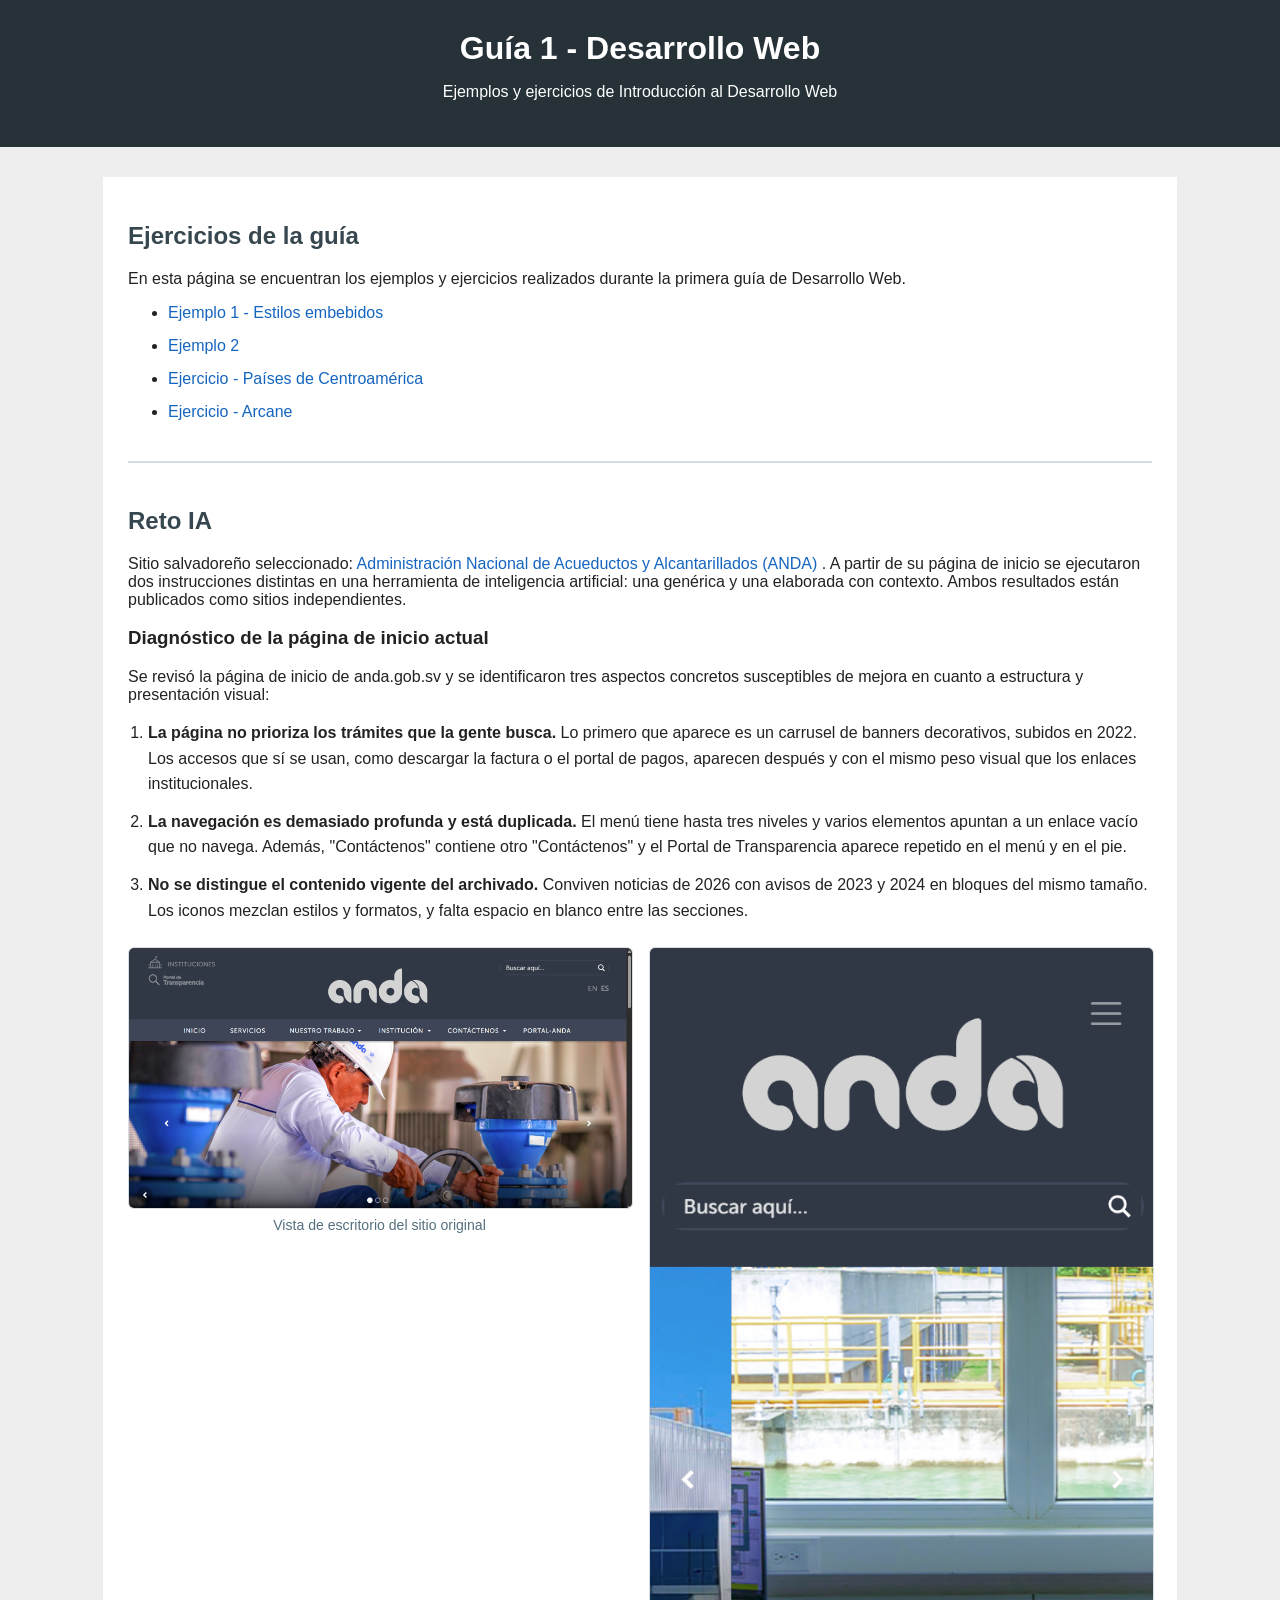
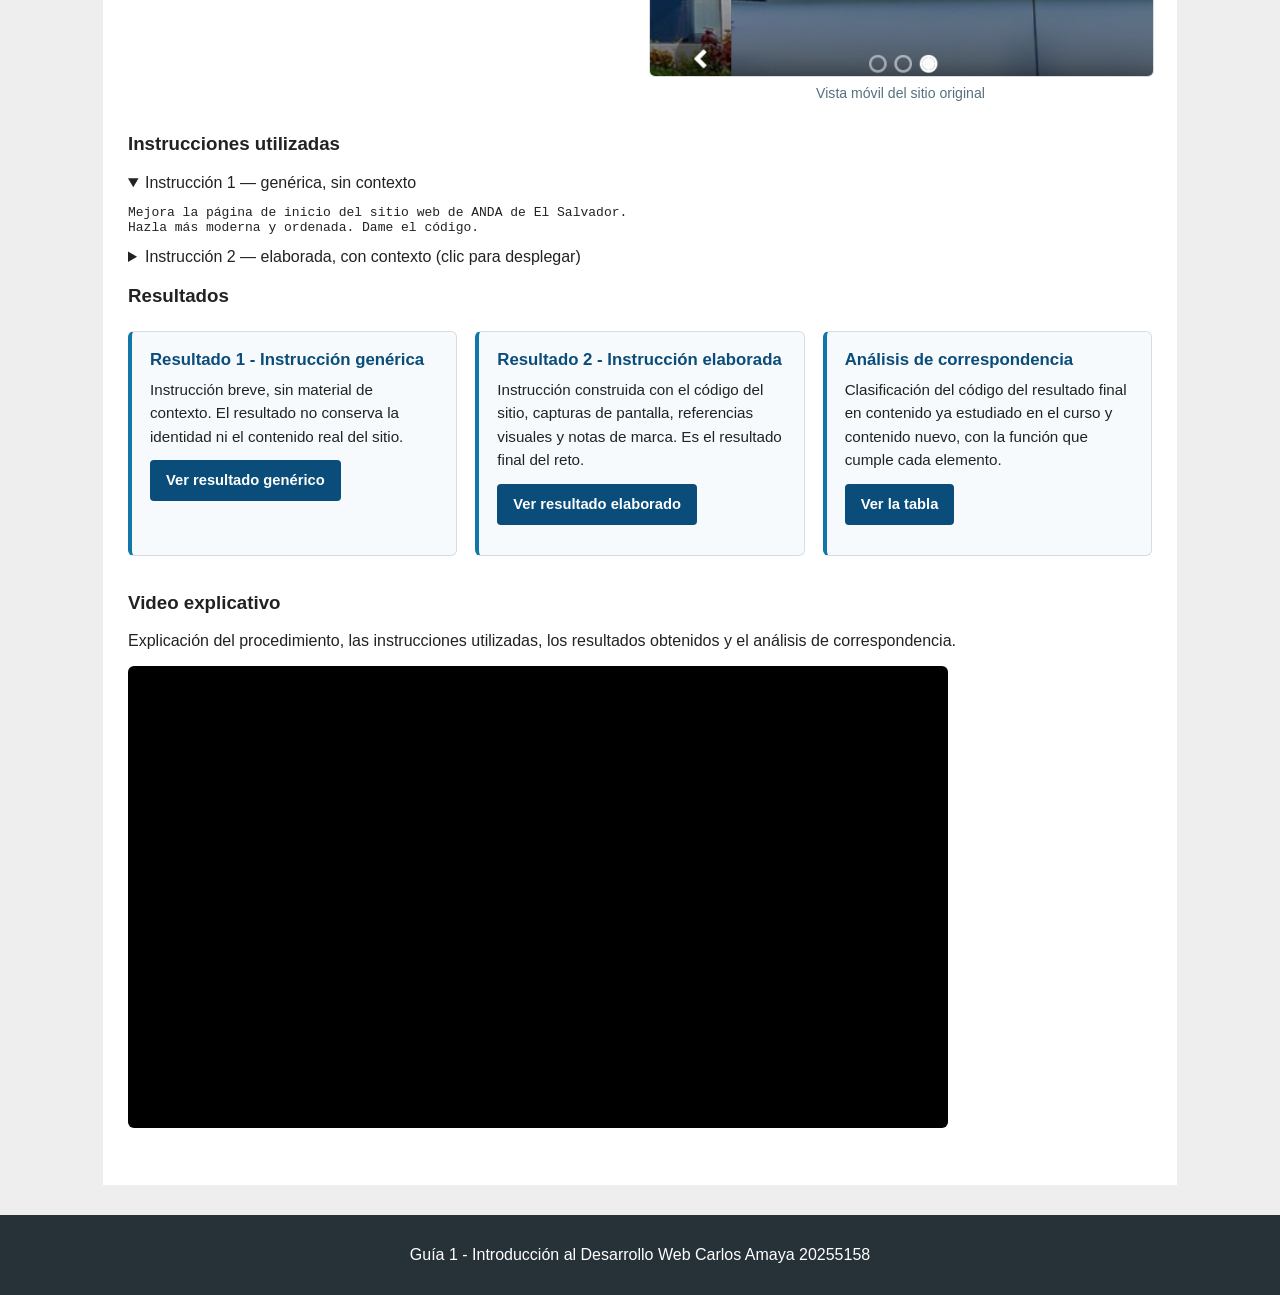
<file: index.html>
<!DOCTYPE html>

<html lang="es">

<head>
    <meta charset="UTF-8">
    <meta name="viewport" content="width=device-width, initial-scale=1.0">
    <title>Guía 1 - Desarrollo Web</title>
    <link rel="stylesheet" href="css/estilosIndex.css">
    <link rel="stylesheet" href="css/estilosReto.css">
</head>

<body>

    <header id="encabezado">
        <h1>Guía 1 - Desarrollo Web</h1>
        <p>Ejemplos y ejercicios de Introducción al Desarrollo Web</p>
    </header>

    <main>
        <h2>Ejercicios de la guía</h2>

        <p>
            En esta página se encuentran los ejemplos y ejercicios realizados
            durante la primera guía de Desarrollo Web.
        </p>

        <ul>
            <li>
                <a href="estilos_embebidos.html">Ejemplo 1 - Estilos embebidos</a>
            </li>

            <li>
                <a href="ejemplo2.html">Ejemplo 2</a>
            </li>

            <li>
                <a href="paises.html">Ejercicio - Países de Centroamérica</a>
            </li>

            <li>
                <a href="arcane.html">Ejercicio - Arcane</a>
            </li>
        </ul>

        <!-- ================= RETO IA ================= -->
        <section id="reto-ia">

            <h2>Reto IA</h2>

            <p>
                Sitio salvadoreño seleccionado:
                <a href="https://www.anda.gob.sv/" target="_blank" rel="noopener">
                    Administración Nacional de Acueductos y Alcantarillados (ANDA)
                </a>.
                A partir de su página de inicio se ejecutaron dos instrucciones
                distintas en una herramienta de inteligencia artificial: una
                genérica y una elaborada con contexto. Ambos resultados están
                publicados como sitios independientes.
            </p>

            <h3>Diagnóstico de la página de inicio actual</h3>

            <p>
                Se revisó la página de inicio de anda.gob.sv y se identificaron
                tres aspectos concretos susceptibles de mejora en cuanto a
                estructura y presentación visual:
            </p>

            <ol class="diagnostico">
                <li>
                    <strong>La página no prioriza los trámites que la gente
                    busca.</strong> Lo primero que aparece es un carrusel de
                    banners decorativos, subidos en 2022. Los accesos que sí se
                    usan, como descargar la factura o el portal de pagos,
                    aparecen después y con el mismo peso visual que los enlaces
                    institucionales.
                </li>
                <li>
                    <strong>La navegación es demasiado profunda y está
                    duplicada.</strong> El menú tiene hasta tres niveles y varios
                    elementos apuntan a un enlace vacío que no navega. Además,
                    "Contáctenos" contiene otro "Contáctenos" y el Portal de
                    Transparencia aparece repetido en el menú y en el pie.
                </li>
                <li>
                    <strong>No se distingue el contenido vigente del
                    archivado.</strong> Conviven noticias de 2026 con avisos de
                    2023 y 2024 en bloques del mismo tamaño. Los iconos mezclan
                    estilos y formatos, y falta espacio en blanco entre las
                    secciones.
                </li>
            </ol>

            <div class="capturas">
                <figure>
                    <img src="vista-escritorio.png"
                         alt="Captura de la página de inicio de ANDA en pantalla de escritorio">
                    <figcaption>Vista de escritorio del sitio original</figcaption>
                </figure>

                <figure>
                    <img src="vista-movil.png"
                         alt="Captura de la página de inicio de ANDA en pantalla de teléfono">
                    <figcaption>Vista móvil del sitio original</figcaption>
                </figure>
            </div>

            <h3>Instrucciones utilizadas</h3>

            <details class="prompt" open>
                <summary>Instrucción 1 &mdash; genérica, sin contexto</summary>
<pre class="prompt__texto">Mejora la página de inicio del sitio web de ANDA de El Salvador.
Hazla más moderna y ordenada. Dame el código.</pre>
            </details>

            <details class="prompt">
                <summary>Instrucción 2 &mdash; elaborada, con contexto (clic para desplegar)</summary>
<pre class="prompt__texto">Actúa como diseñador y desarrollador web front-end. Vas a rediseñar la página
de inicio de un sitio salvadoreño real, y voy a darte todo el contexto antes de
pedirte el código.

SITIO
Administración Nacional de Acueductos y Alcantarillados (ANDA), El Salvador.
URL: https://www.anda.gob.sv/
Es la institución pública que provee agua potable y alcantarillado en el país.

CONTEXTO 1 — Estructura actual del sitio (tomada del código fuente)
- Barra institucional superior con enlaces a "Instituciones" y "Portal de
  Transparencia".
- Encabezado con el logotipo y un buscador.
- Menú principal con submenús de hasta tres niveles: Inicio, Servicios, Nuestro
  Trabajo, Institución (Antisoborno, Marco Institucional, Planificación, Logros y
  Memorias, Portal de Transparencia, Estados Financieros), Contáctenos
  (Información Pública, Preguntas Frecuentes, Contáctenos, Directorio) y
  Portal-ANDA. Varios elementos del menú apuntan a "#".
- Carrusel de tres banners decorativos (archivos BANNER-TRANSITORIO-1/2/3.jpg
  subidos en 2022).
- Bloque "Servicios Frecuentes" con: Sistema de Factibilidades y Descarga tu
  Factura.
- Bloque "Noticias" con seis notas.
- Bloque "Avisos" con notas de 2023, 2024 y 2025.
- Fila de accesos: Descargas, Preguntas Frecuentes, Programas, Videos, Avisos.
- Pie con redes sociales, mapa del sitio, política web, preguntas frecuentes,
  carta de derecho, dirección, teléfono 915 y los logotipos del Gobierno.

CONTEXTO 2 — Problemas que quiero resolver (mi diagnóstico)
1. La página no prioriza los trámites que la gente busca: el carrusel decorativo
   ocupa el lugar principal y los accesos útiles compiten con enlaces
   institucionales.
2. La navegación es demasiado profunda, está duplicada y tiene enlaces que no
   navegan.
3. No se distingue el contenido vigente del archivado: hay avisos de 2023 junto a
   noticias de 2026, con el mismo peso visual. Además los iconos mezclan estilos
   y falta espacio en blanco.

CONTEXTO 3 — Contenido real que debe aparecer (no inventes datos)
- Trámites principales: descargar factura con NPE, pagar en línea en el Portal
  Ciudadano (915.gob.sv), reportar fuga o falta de agua, solicitar nuevo servicio
  (factibilidad).
- Línea de atención: 915.
- Dirección: Colonia Libertad, Avenida Don Bosco, Edificio Administrativo ANDA,
  San Salvador Centro, El Salvador.
- Noticias reales del sitio:
  * 26/08/2026 — Modernización de la planta de bombeo Palmeras de París, que
    beneficia a más de 7,500 habitantes del distrito de Armenia, Sonsonate Este.
  * 19/08/2026 — Trabajos preventivos en la infraestructura eléctrica del Sistema
    Zona Norte.
  * 29/07/2026 — Laboratorio de micro y macromedición del agua potable.
- Enlaces institucionales obligatorios: Instituciones (instituciones.gob.sv) y
  Portal de Transparencia.
- Si un texto no está en esta lista, escribe contenido de ejemplo y márcalo como
  tal en un comentario. No inventes cifras, correos ni teléfonos.

CONTEXTO 4 — Identidad de marca
- Azul institucional profundo como color base, con un celeste de acento; el tema
  es el agua, así que la paleta debe leerse fría y limpia.
- Tono formal pero cercano, propio de una institución pública que atiende a todo
  el país.
- Nada de morados ni degradados de moda: el sitio debe verse institucional, no de
  startup.

CONTEXTO 5 — Referencias visuales
Sitios de servicio público donde el trámite está al frente: GOV.UK y los portales
de compañías de agua y electricidad donde lo primero que se ve es "pagar factura"
y "reportar una falla". Quiero esa lógica: contenido antes que decoración.

RESTRICCIONES TÉCNICAS (obligatorias, es una tarea de universidad)
- Solo HTML5 y CSS3. Sin frameworks (nada de Bootstrap ni Tailwind) y sin
  JavaScript.
- Las reglas de estilo deben ir en una hoja externa vinculada con
  &lt;link rel="stylesheet"&gt;. No uses estilos embebidos ni atributos style.
- Usa clases e id de forma clara y consistente.
- Diseño responsivo: debe funcionar bien en teléfono, tableta y escritorio.
- Accesible: contraste suficiente, textos alternativos, foco visible con teclado.
- Sin imágenes externas: usa degradados CSS e iconos SVG en línea, salvo un
  archivo SVG para el logotipo.
- Comenta el CSS en español explicando cada bloque, porque tengo que explicar el
  código en un video.

QUÉ QUIERO QUE ENTREGUES
1. index.html completo.
2. css/estilos.css completo.
3. El archivo SVG del logotipo.
4. Al final, una lista de las técnicas de CSS y HTML que usaste que van más allá
   de lo básico (etiquetas semánticas, flexbox, grid, variables, media queries,
   etc.), con una frase que explique qué función cumple cada una.

ESTRUCTURA QUE ESPERO EN LA PÁGINA
Barra institucional, encabezado fijo con logotipo y menú de un solo nivel,
portada con un mensaje claro y dos acciones, bloque de trámites principales
destacado sobre la portada, aviso de servicio vigente y fechado, noticias con
fecha visible, canales de atención, preguntas frecuentes desplegables y pie con
la información institucional.</pre>
            </details>

            <h3>Resultados</h3>

            <div class="reto-tarjetas">

                <article class="reto-tarjeta">
                    <h3>Resultado 1 - Instrucción genérica</h3>
                    <p>
                        Instrucción breve, sin material de contexto. El resultado no
                        conserva la identidad ni el contenido real del sitio.
                    </p>
                    <p>
                        <a class="reto-enlace" href="https://camayarengifo5158.github.io/Reto-ia-simple/" target="_blank"
                            rel="noopener">Ver resultado genérico</a>
                    </p>
                </article>

                <article class="reto-tarjeta">
                    <h3>Resultado 2 - Instrucción elaborada</h3>
                    <p>
                        Instrucción construida con el código del sitio, capturas de
                        pantalla, referencias visuales y notas de marca. Es el
                        resultado final del reto.
                    </p>
                    <p>
                        <a class="reto-enlace" href="https://camayarengifo5158.github.io/Reto-ia-complejo/" target="_blank"
                            rel="noopener">Ver resultado elaborado</a>
                    </p>
                </article>

                <article class="reto-tarjeta">
                    <h3>Análisis de correspondencia</h3>
                    <p>
                        Clasificación del código del resultado final en contenido ya
                        estudiado en el curso y contenido nuevo, con la función que
                        cumple cada elemento.
                    </p>
                    <p>
                        <a class="reto-enlace" href="analisis.html">Ver la tabla</a>
                    </p>
                </article>

            </div>

            <h3>Video explicativo</h3>

            <p>
                Explicación del procedimiento, las instrucciones utilizadas, los
                resultados obtenidos y el análisis de correspondencia.
            </p>

            <div class="video-contenedor">
                <iframe
                    width="560"
                    height="315"
                    src="https://www.youtube.com/embed/Hvd-aTjwuDw"
                    title="Reto IA - Guía 1 de Desarrollo Web"
                    frameborder="0"
                    allow="accelerometer; autoplay; clipboard-write; encrypted-media; gyroscope; picture-in-picture; web-share"
                    allowfullscreen>
                </iframe>
            </div>

        </section>

    </main>

    <footer id="pie">
        <p>Guía 1 - Introducción al Desarrollo Web Carlos Amaya 20255158</p>
    </footer>

</body>

</html>
</file>
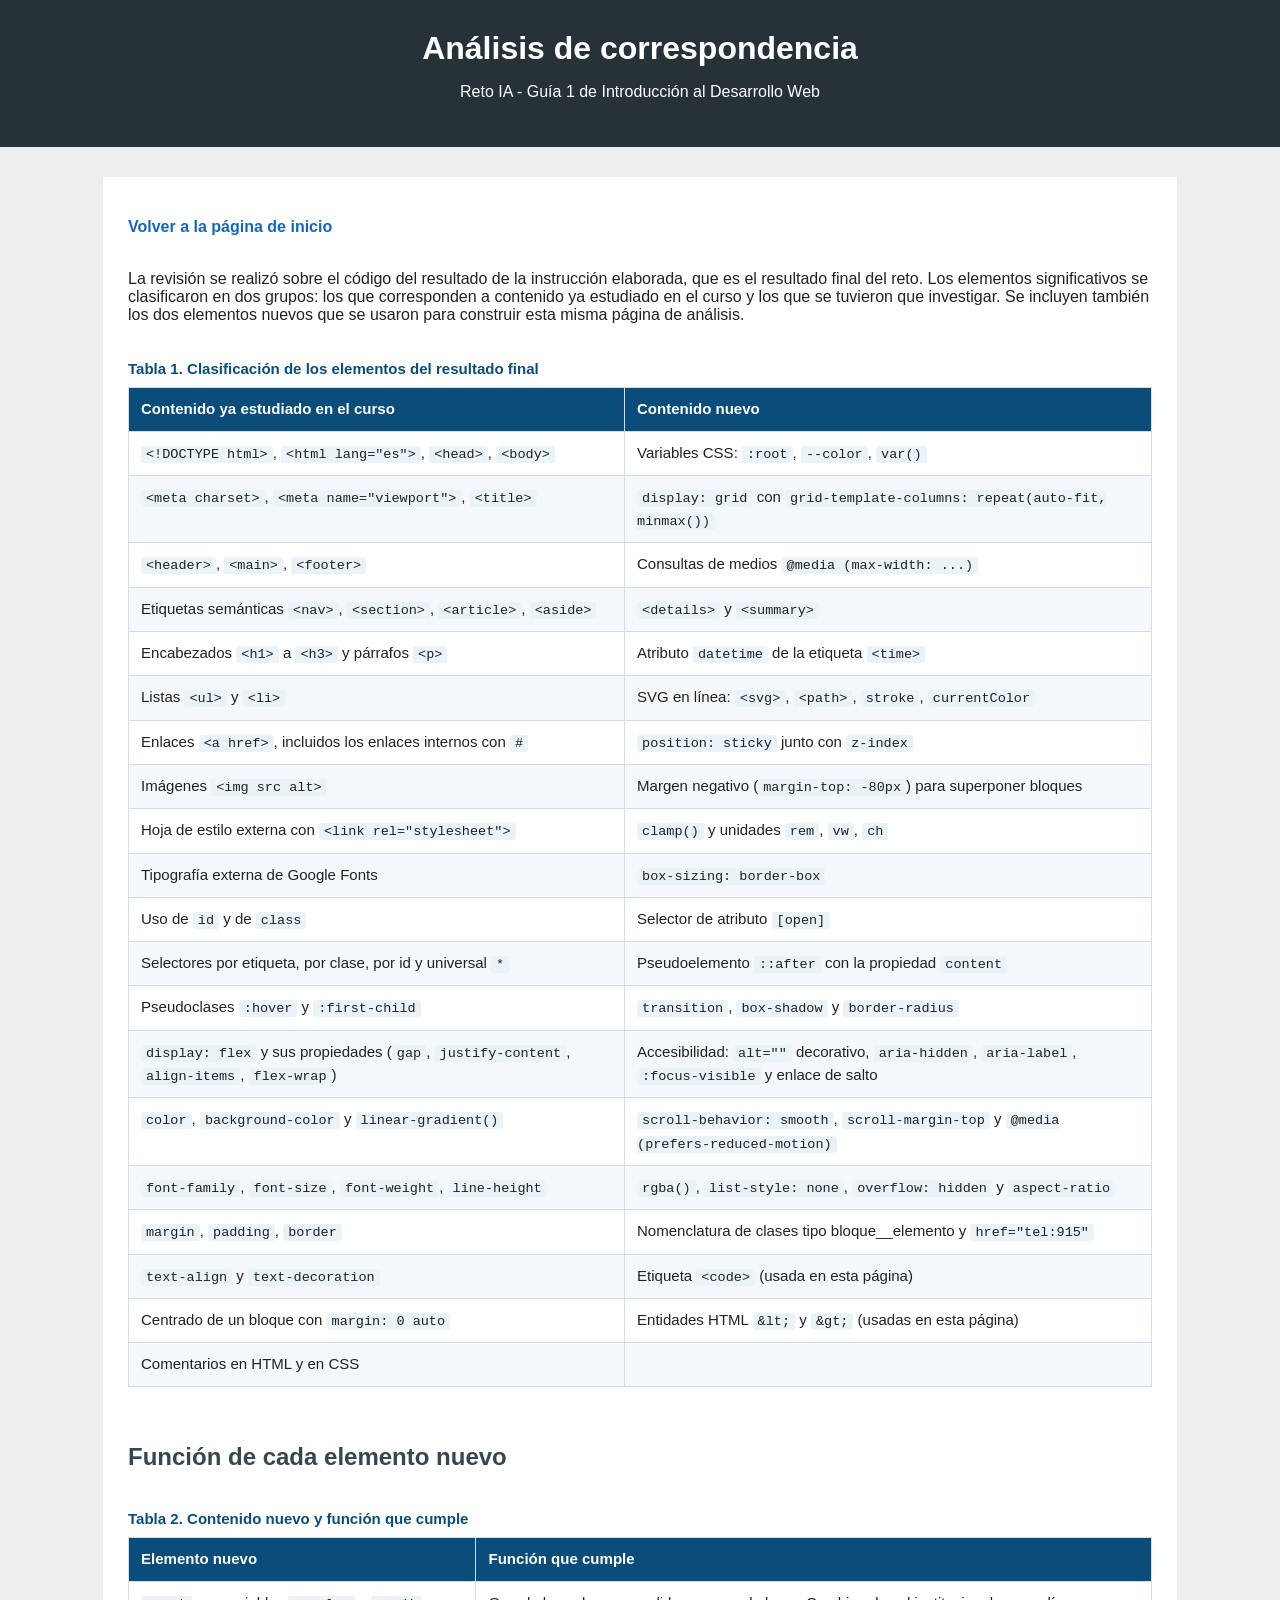
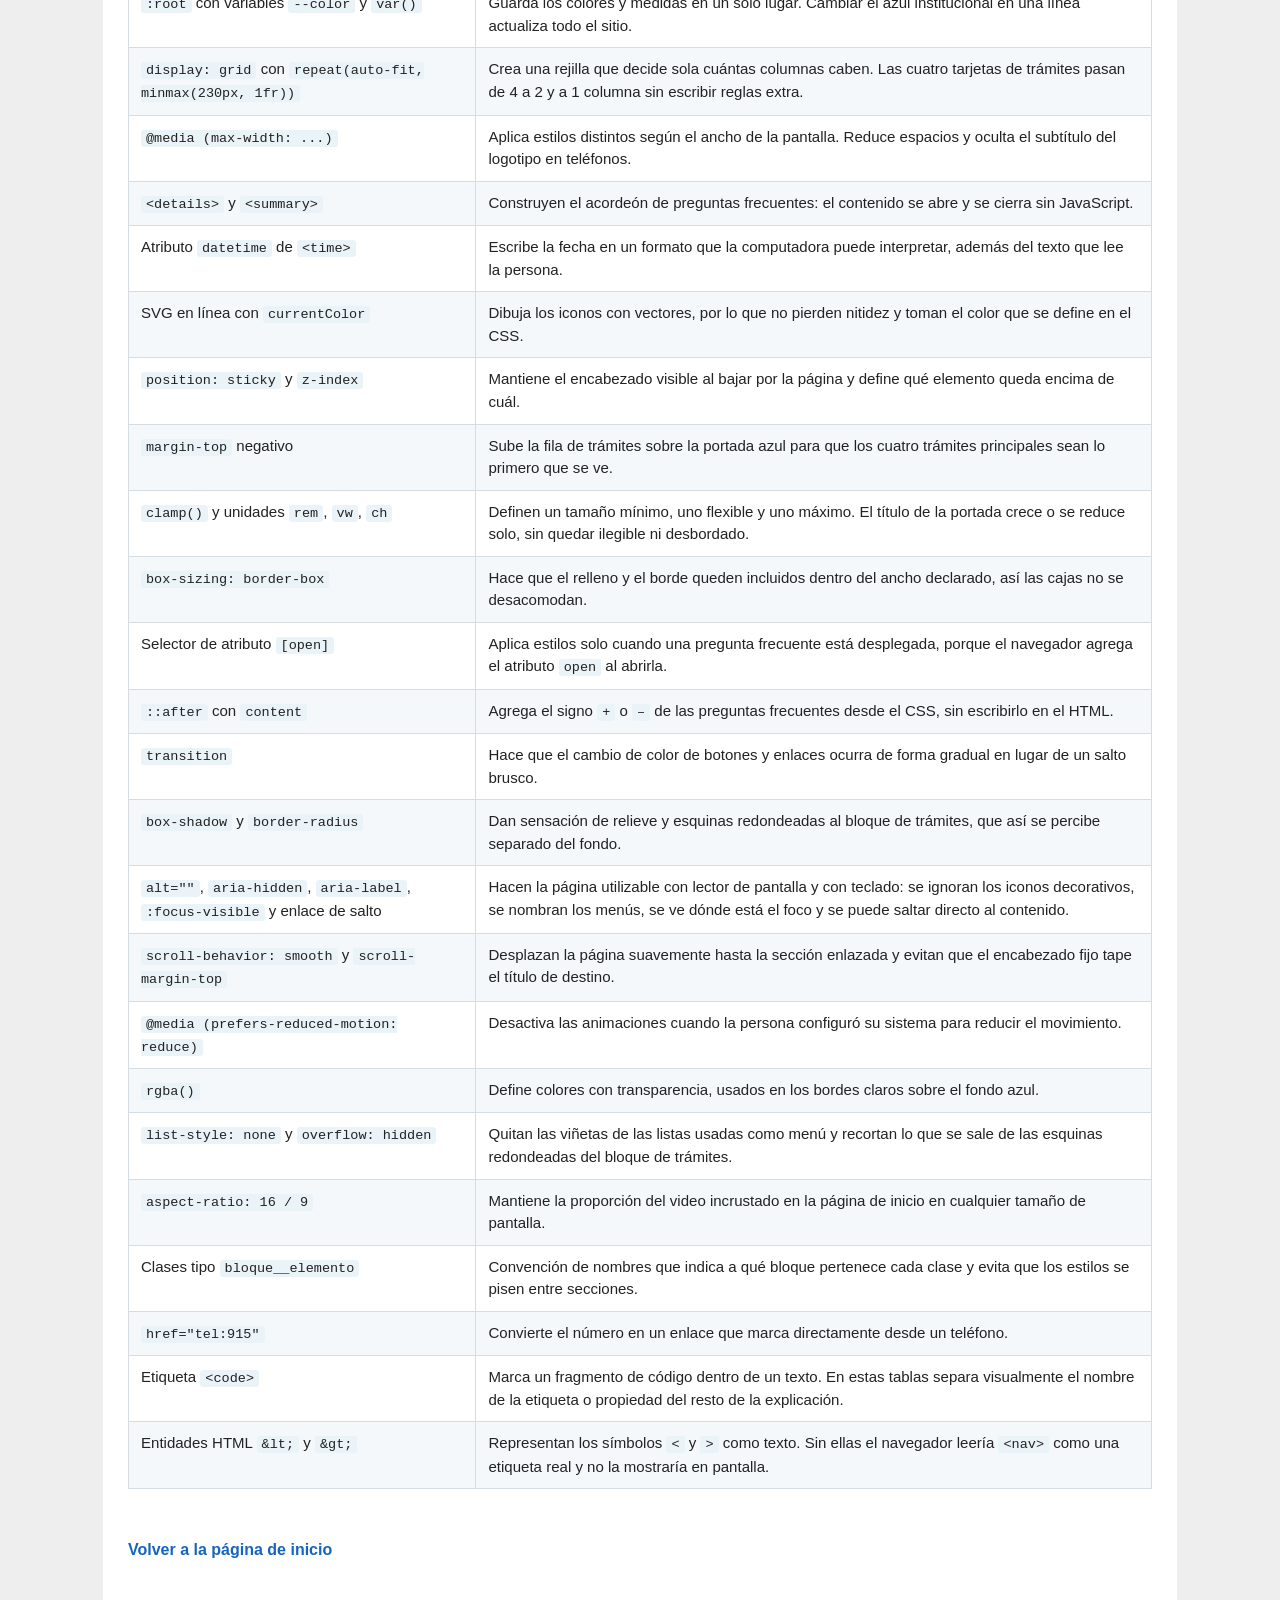
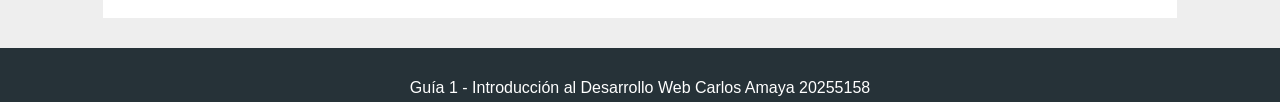
<file: analisis.html>
<!DOCTYPE html>

<html lang="es">

<head>
    <meta charset="UTF-8">
    <meta name="viewport" content="width=device-width, initial-scale=1.0">
    <title>Análisis de correspondencia - Reto IA</title>
    <link rel="stylesheet" href="css/estilosIndex.css">
    <link rel="stylesheet" href="css/estilosReto.css">
</head>

<body>

<header id="encabezado">
    <h1>Análisis de correspondencia</h1>
    <p>Reto IA - Guía 1 de Introducción al Desarrollo Web</p>
</header>

<main>

    <p><a class="volver" href="index.html">Volver a la página de inicio</a></p>

    <p>
        La revisión se realizó sobre el código del resultado de la instrucción
        elaborada, que es el resultado final del reto. Los elementos
        significativos se clasificaron en dos grupos: los que corresponden a
        contenido ya estudiado en el curso y los que se tuvieron que investigar.
        Se incluyen también los dos elementos nuevos que se usaron para construir
        esta misma página de análisis.
    </p>

    <div class="tabla-scroll">
        <table class="tabla-analisis">
            <caption>Tabla 1. Clasificación de los elementos del resultado final</caption>

            <thead>
                <tr>
                    <th scope="col">Contenido ya estudiado en el curso</th>
                    <th scope="col">Contenido nuevo</th>
                </tr>
            </thead>

            <tbody>
                <tr>
                    <td><code>&lt;!DOCTYPE html&gt;</code>, <code>&lt;html lang="es"&gt;</code>, <code>&lt;head&gt;</code>, <code>&lt;body&gt;</code></td>
                    <td>Variables CSS: <code>:root</code>, <code>--color</code>, <code>var()</code></td>
                </tr>
                <tr>
                    <td><code>&lt;meta charset&gt;</code>, <code>&lt;meta name="viewport"&gt;</code>, <code>&lt;title&gt;</code></td>
                    <td><code>display: grid</code> con <code>grid-template-columns: repeat(auto-fit, minmax())</code></td>
                </tr>
                <tr>
                    <td><code>&lt;header&gt;</code>, <code>&lt;main&gt;</code>, <code>&lt;footer&gt;</code></td>
                    <td>Consultas de medios <code>@media (max-width: ...)</code></td>
                </tr>
                <tr>
                    <td>Etiquetas semánticas <code>&lt;nav&gt;</code>, <code>&lt;section&gt;</code>, <code>&lt;article&gt;</code>, <code>&lt;aside&gt;</code></td>
                    <td><code>&lt;details&gt;</code> y <code>&lt;summary&gt;</code></td>
                </tr>
                <tr>
                    <td>Encabezados <code>&lt;h1&gt;</code> a <code>&lt;h3&gt;</code> y párrafos <code>&lt;p&gt;</code></td>
                    <td>Atributo <code>datetime</code> de la etiqueta <code>&lt;time&gt;</code></td>
                </tr>
                <tr>
                    <td>Listas <code>&lt;ul&gt;</code> y <code>&lt;li&gt;</code></td>
                    <td>SVG en línea: <code>&lt;svg&gt;</code>, <code>&lt;path&gt;</code>, <code>stroke</code>, <code>currentColor</code></td>
                </tr>
                <tr>
                    <td>Enlaces <code>&lt;a href&gt;</code>, incluidos los enlaces internos con <code>#</code></td>
                    <td><code>position: sticky</code> junto con <code>z-index</code></td>
                </tr>
                <tr>
                    <td>Imágenes <code>&lt;img src alt&gt;</code></td>
                    <td>Margen negativo (<code>margin-top: -80px</code>) para superponer bloques</td>
                </tr>
                <tr>
                    <td>Hoja de estilo externa con <code>&lt;link rel="stylesheet"&gt;</code></td>
                    <td><code>clamp()</code> y unidades <code>rem</code>, <code>vw</code>, <code>ch</code></td>
                </tr>
                <tr>
                    <td>Tipografía externa de Google Fonts</td>
                    <td><code>box-sizing: border-box</code></td>
                </tr>
                <tr>
                    <td>Uso de <code>id</code> y de <code>class</code></td>
                    <td>Selector de atributo <code>[open]</code></td>
                </tr>
                <tr>
                    <td>Selectores por etiqueta, por clase, por id y universal <code>*</code></td>
                    <td>Pseudoelemento <code>::after</code> con la propiedad <code>content</code></td>
                </tr>
                <tr>
                    <td>Pseudoclases <code>:hover</code> y <code>:first-child</code></td>
                    <td><code>transition</code>, <code>box-shadow</code> y <code>border-radius</code></td>
                </tr>
                <tr>
                    <td><code>display: flex</code> y sus propiedades (<code>gap</code>, <code>justify-content</code>, <code>align-items</code>, <code>flex-wrap</code>)</td>
                    <td>Accesibilidad: <code>alt=""</code> decorativo, <code>aria-hidden</code>, <code>aria-label</code>, <code>:focus-visible</code> y enlace de salto</td>
                </tr>
                <tr>
                    <td><code>color</code>, <code>background-color</code> y <code>linear-gradient()</code></td>
                    <td><code>scroll-behavior: smooth</code>, <code>scroll-margin-top</code> y <code>@media (prefers-reduced-motion)</code></td>
                </tr>
                <tr>
                    <td><code>font-family</code>, <code>font-size</code>, <code>font-weight</code>, <code>line-height</code></td>
                    <td><code>rgba()</code>, <code>list-style: none</code>, <code>overflow: hidden</code> y <code>aspect-ratio</code></td>
                </tr>
                <tr>
                    <td><code>margin</code>, <code>padding</code>, <code>border</code></td>
                    <td>Nomenclatura de clases tipo bloque__elemento y <code>href="tel:915"</code></td>
                </tr>
                <tr>
                    <td><code>text-align</code> y <code>text-decoration</code></td>
                    <td>Etiqueta <code>&lt;code&gt;</code> (usada en esta página)</td>
                </tr>
                <tr>
                    <td>Centrado de un bloque con <code>margin: 0 auto</code></td>
                    <td>Entidades HTML <code>&amp;lt;</code> y <code>&amp;gt;</code> (usadas en esta página)</td>
                </tr>
                <tr>
                    <td>Comentarios en HTML y en CSS</td>
                    <td></td>
                </tr>
            </tbody>
        </table>
    </div>

    <h2>Función de cada elemento nuevo</h2>

    <div class="tabla-scroll">
        <table class="tabla-analisis">
            <caption>Tabla 2. Contenido nuevo y función que cumple</caption>

            <thead>
                <tr>
                    <th scope="col">Elemento nuevo</th>
                    <th scope="col">Función que cumple</th>
                </tr>
            </thead>

            <tbody>
                <tr>
                    <td><code>:root</code> con variables <code>--color</code> y <code>var()</code></td>
                    <td>Guarda los colores y medidas en un solo lugar. Cambiar el azul institucional en una línea actualiza todo el sitio.</td>
                </tr>
                <tr>
                    <td><code>display: grid</code> con <code>repeat(auto-fit, minmax(230px, 1fr))</code></td>
                    <td>Crea una rejilla que decide sola cuántas columnas caben. Las cuatro tarjetas de trámites pasan de 4 a 2 y a 1 columna sin escribir reglas extra.</td>
                </tr>
                <tr>
                    <td><code>@media (max-width: ...)</code></td>
                    <td>Aplica estilos distintos según el ancho de la pantalla. Reduce espacios y oculta el subtítulo del logotipo en teléfonos.</td>
                </tr>
                <tr>
                    <td><code>&lt;details&gt;</code> y <code>&lt;summary&gt;</code></td>
                    <td>Construyen el acordeón de preguntas frecuentes: el contenido se abre y se cierra sin JavaScript.</td>
                </tr>
                <tr>
                    <td>Atributo <code>datetime</code> de <code>&lt;time&gt;</code></td>
                    <td>Escribe la fecha en un formato que la computadora puede interpretar, además del texto que lee la persona.</td>
                </tr>
                <tr>
                    <td>SVG en línea con <code>currentColor</code></td>
                    <td>Dibuja los iconos con vectores, por lo que no pierden nitidez y toman el color que se define en el CSS.</td>
                </tr>
                <tr>
                    <td><code>position: sticky</code> y <code>z-index</code></td>
                    <td>Mantiene el encabezado visible al bajar por la página y define qué elemento queda encima de cuál.</td>
                </tr>
                <tr>
                    <td><code>margin-top</code> negativo</td>
                    <td>Sube la fila de trámites sobre la portada azul para que los cuatro trámites principales sean lo primero que se ve.</td>
                </tr>
                <tr>
                    <td><code>clamp()</code> y unidades <code>rem</code>, <code>vw</code>, <code>ch</code></td>
                    <td>Definen un tamaño mínimo, uno flexible y uno máximo. El título de la portada crece o se reduce solo, sin quedar ilegible ni desbordado.</td>
                </tr>
                <tr>
                    <td><code>box-sizing: border-box</code></td>
                    <td>Hace que el relleno y el borde queden incluidos dentro del ancho declarado, así las cajas no se desacomodan.</td>
                </tr>
                <tr>
                    <td>Selector de atributo <code>[open]</code></td>
                    <td>Aplica estilos solo cuando una pregunta frecuente está desplegada, porque el navegador agrega el atributo <code>open</code> al abrirla.</td>
                </tr>
                <tr>
                    <td><code>::after</code> con <code>content</code></td>
                    <td>Agrega el signo <code>+</code> o <code>–</code> de las preguntas frecuentes desde el CSS, sin escribirlo en el HTML.</td>
                </tr>
                <tr>
                    <td><code>transition</code></td>
                    <td>Hace que el cambio de color de botones y enlaces ocurra de forma gradual en lugar de un salto brusco.</td>
                </tr>
                <tr>
                    <td><code>box-shadow</code> y <code>border-radius</code></td>
                    <td>Dan sensación de relieve y esquinas redondeadas al bloque de trámites, que así se percibe separado del fondo.</td>
                </tr>
                <tr>
                    <td><code>alt=""</code>, <code>aria-hidden</code>, <code>aria-label</code>, <code>:focus-visible</code> y enlace de salto</td>
                    <td>Hacen la página utilizable con lector de pantalla y con teclado: se ignoran los iconos decorativos, se nombran los menús, se ve dónde está el foco y se puede saltar directo al contenido.</td>
                </tr>
                <tr>
                    <td><code>scroll-behavior: smooth</code> y <code>scroll-margin-top</code></td>
                    <td>Desplazan la página suavemente hasta la sección enlazada y evitan que el encabezado fijo tape el título de destino.</td>
                </tr>
                <tr>
                    <td><code>@media (prefers-reduced-motion: reduce)</code></td>
                    <td>Desactiva las animaciones cuando la persona configuró su sistema para reducir el movimiento.</td>
                </tr>
                <tr>
                    <td><code>rgba()</code></td>
                    <td>Define colores con transparencia, usados en los bordes claros sobre el fondo azul.</td>
                </tr>
                <tr>
                    <td><code>list-style: none</code> y <code>overflow: hidden</code></td>
                    <td>Quitan las viñetas de las listas usadas como menú y recortan lo que se sale de las esquinas redondeadas del bloque de trámites.</td>
                </tr>
                <tr>
                    <td><code>aspect-ratio: 16 / 9</code></td>
                    <td>Mantiene la proporción del video incrustado en la página de inicio en cualquier tamaño de pantalla.</td>
                </tr>
                <tr>
                    <td>Clases tipo <code>bloque__elemento</code></td>
                    <td>Convención de nombres que indica a qué bloque pertenece cada clase y evita que los estilos se pisen entre secciones.</td>
                </tr>
                <tr>
                    <td><code>href="tel:915"</code></td>
                    <td>Convierte el número en un enlace que marca directamente desde un teléfono.</td>
                </tr>
                <tr>
                    <td>Etiqueta <code>&lt;code&gt;</code></td>
                    <td>Marca un fragmento de código dentro de un texto. En estas tablas separa visualmente el nombre de la etiqueta o propiedad del resto de la explicación.</td>
                </tr>
                <tr>
                    <td>Entidades HTML <code>&amp;lt;</code> y <code>&amp;gt;</code></td>
                    <td>Representan los símbolos <code>&lt;</code> y <code>&gt;</code> como texto. Sin ellas el navegador leería <code>&lt;nav&gt;</code> como una etiqueta real y no la mostraría en pantalla.</td>
                </tr>
            </tbody>
        </table>
    </div>

    <p><a class="volver" href="index.html">Volver a la página de inicio</a></p>

</main>

<footer id="pie">
    <p>Guía 1 - Introducción al Desarrollo Web Carlos Amaya 20255158</p>
</footer>

</body>

</html>
</file>
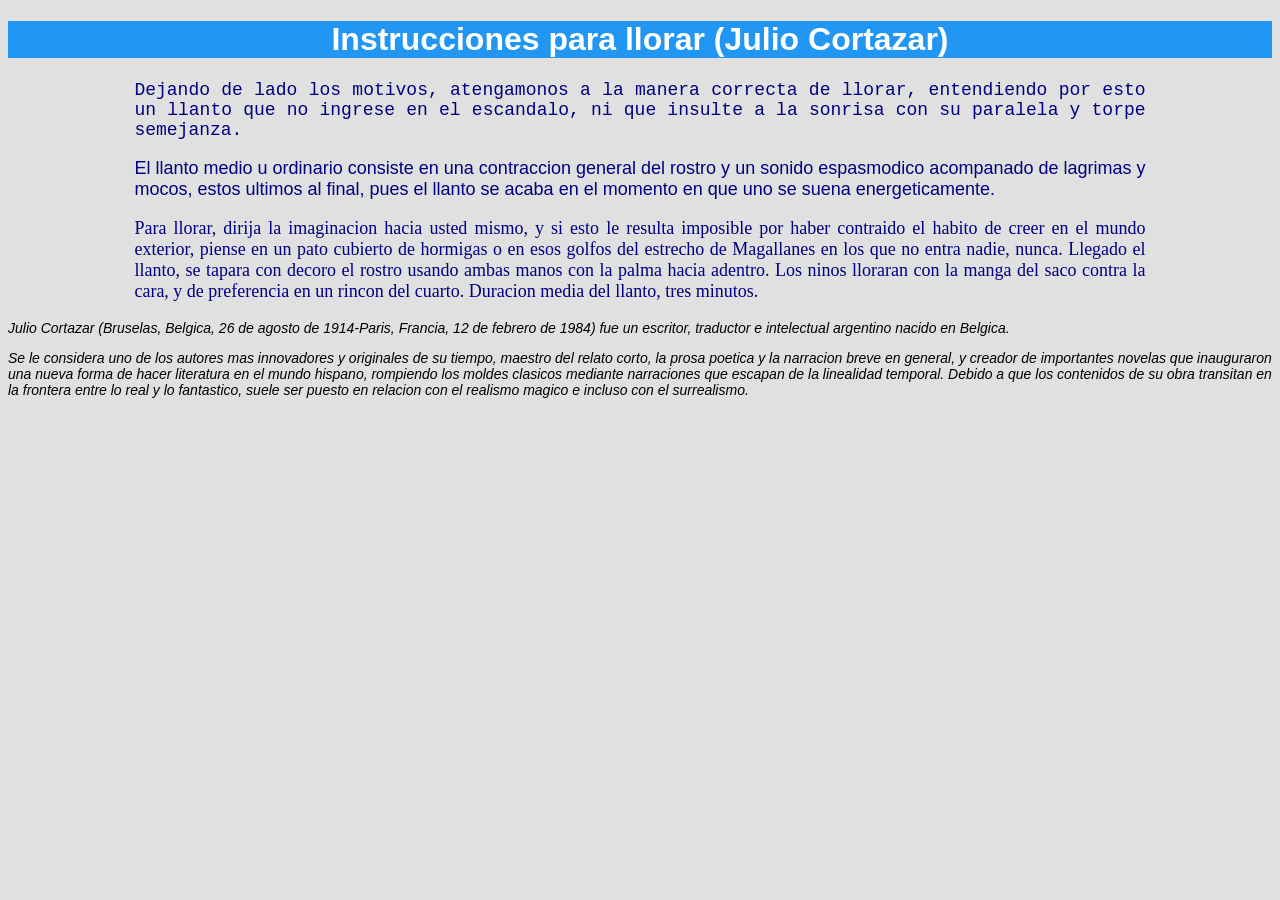
<file: ejemplo2.html>
<!DOCTYPE html>
<html lang="en">
<head>
    <meta charset="UTF-8">
    <meta name="viewport" content="width=device-width, initial-scale=1.0">
    <title>Usando la etiqueta style</title>
    <link rel="stylesheet" href="css/estilos2.css">
</head>
<body>
    <h1>Instrucciones para llorar (Julio Cortazar)</h1>
    <div class="contenido">
        <p class="cuento parrafo1">Dejando de lado los motivos, atengamonos a la manera correcta de llorar, entendiendo por esto un llanto que no ingrese en el escandalo, ni que insulte a la sonrisa con su paralela y torpe semejanza.</p>

        <p class="cuento parrafo2">El llanto medio u ordinario consiste en una contraccion general del rostro y un sonido espasmodico acompanado de lagrimas y mocos, estos ultimos al final, pues el llanto se acaba en el momento en que uno se suena energeticamente.</p>

        <p class="cuento parrafo3">Para llorar, dirija la imaginacion hacia usted mismo, y si esto le resulta imposible por haber contraido el habito de creer en el mundo exterior, piense en un pato cubierto de hormigas o en esos golfos del estrecho de Magallanes en los que no entra nadie, nunca. Llegado el llanto, se tapara con decoro el rostro usando ambas manos con la palma hacia adentro. Los ninos lloraran con la manga del saco contra la cara, y de preferencia en un rincon del cuarto. Duracion media del llanto, tres minutos.</p>
    </div>
    <div class="autor">
        <p class="julio">Julio Cortazar (Bruselas, Belgica, 26 de agosto de 1914-Paris, Francia, 12 de febrero de 1984) fue un escritor, traductor e intelectual argentino nacido en Belgica.</p>
        <p class="julio">Se le considera uno de los autores mas innovadores y originales de su tiempo, maestro del relato corto, la prosa poetica y la narracion breve en general, y creador de importantes novelas que inauguraron una nueva forma de hacer literatura en el mundo hispano, rompiendo los moldes clasicos mediante narraciones que escapan de la linealidad temporal. Debido a que los contenidos de su obra transitan en la frontera entre lo real y lo fantastico, suele ser puesto en relacion con el realismo magico e incluso con el surrealismo.</p>
    </div>
</body>
</html>
</file>
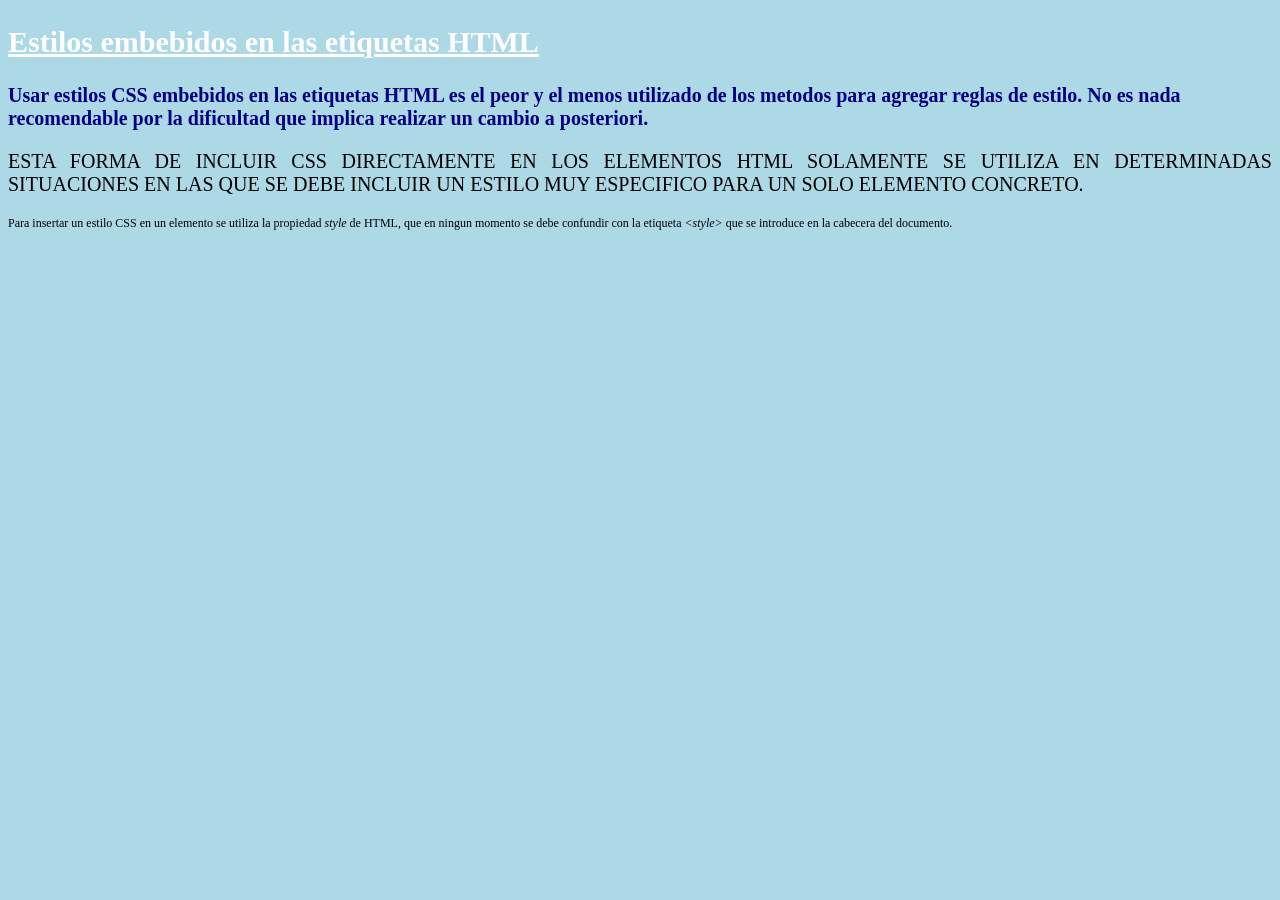
<file: estilos_embebidos.html>
<!DOCTYPE html>
<html lang="en">
<head>
    <meta charset="UTF-8">
    <meta name="viewport" content="width=device-width, initial-scale=1.0">
    <title>Estilos Embebidos</title>
    <link rel="stylesheet" href="css/estilos1.css">
</head>
<body>
    <div>

        <h2>Estilos embebidos en las etiquetas HTML</h2>

        <p class="p1">Usar estilos CSS embebidos en las etiquetas HTML es el peor y el menos utilizado de los metodos para agregar reglas de estilo. No es nada recomendable por la dificultad que implica realizar un cambio a posteriori.</p>

        <p class="p2">Esta forma de incluir CSS directamente en los elementos HTML solamente se utiliza en determinadas situaciones en las que se debe incluir un estilo muy especifico para un solo elemento concreto.</p>

        <p class="p3">Para insertar un estilo CSS en un elemento se utiliza la propiedad <span style="font-style: italic;">style</span> de HTML, que en ningun momento se debe confundir con la etiqueta <span style="font-style: italic;"> &lt;style&gt;</span> que se introduce en la cabecera del documento.</p>

    </div>
    
</body>
</html>
</file>
<file: css/estilosIndex.css>
body {
background-color: #eeeeee;
color: #222222;
font-family: Arial, sans-serif;
margin: 0;
}

#encabezado {
background-color: #263238;
color: white;
text-align: center;
padding: 30px;
}

#encabezado h1 {
margin: 0;
}

main {
width: 80%;
margin: 30px auto;
background-color: white;
padding: 25px;
}

main h2 {
color: #37474f;
}

li {
margin-bottom: 15px;
}

a {
color: #1565c0;
text-decoration: none;
}

a:hover {
text-decoration: underline;
}

#pie {
background-color: #263238;
color: white;
text-align: center;
padding: 15px;
margin-top: 30px;
}
</file>
<file: css/estilosReto.css>
/* =====================================================================
   Estilos de la sección "Reto IA" de la página de inicio de la Guía 1
   Carlos Amaya 20255158

   Se carga después de estilosIndex.css y solo afecta a los elementos
   nuevos, para no modificar el diseño ya entregado del resto de la
   página.
   ===================================================================== */

#reto-ia {
    margin-top: 40px;
    padding-top: 24px;
    border-top: 2px solid #d5dde3;
}

/* Las tarjetas se acomodan en columnas según el ancho de la pantalla */
.reto-tarjetas {
    display: grid;
    grid-template-columns: repeat(auto-fit, minmax(250px, 1fr));
    gap: 18px;
    margin: 24px 0 36px;
}

.reto-tarjeta {
    border: 1px solid #d5dde3;
    border-left: 4px solid #1176a8;
    border-radius: 6px;
    padding: 18px;
    background-color: #f7fafc;
}

.reto-tarjeta h3 {
    margin: 0 0 8px;
    font-size: 1.05rem;
    color: #0a4c7a;
}

.reto-tarjeta p {
    margin: 0 0 12px;
    font-size: 0.95rem;
    line-height: 1.55;
}

.reto-enlace {
    display: inline-block;
    background-color: #0a4c7a;
    color: #ffffff;
    padding: 9px 16px;
    border-radius: 4px;
    text-decoration: none;
    font-weight: bold;
    font-size: 0.92rem;
}

.reto-enlace:hover {
    background-color: #06283c;
}

/* Contenedor de video responsivo: mantiene la proporción 16:9 en
   cualquier tamaño de pantalla */
.video-contenedor {
    position: relative;
    width: 100%;
    max-width: 820px;
    aspect-ratio: 16 / 9;
    margin: 16px 0 32px;
    border-radius: 6px;
    overflow: hidden;
    background-color: #000000;
}

.video-contenedor iframe {
    position: absolute;
    top: 0;
    left: 0;
    width: 100%;
    height: 100%;
    border: 0;
}


/* --------------------------------------------------------------------
   Tabla del análisis de correspondencia (analisis.html)
   -------------------------------------------------------------------- */

.tabla-analisis {
    width: 100%;
    border-collapse: collapse;
    margin: 20px 0 36px;
    font-size: 0.94rem;
}

.tabla-analisis caption {
    text-align: left;
    font-weight: bold;
    color: #0a4c7a;
    padding-bottom: 10px;
}

.tabla-analisis th,
.tabla-analisis td {
    border: 1px solid #d5dde3;
    padding: 10px 12px;
    text-align: left;
    vertical-align: top;
    line-height: 1.5;
}

.tabla-analisis thead th {
    background-color: #0a4c7a;
    color: #ffffff;
}

.tabla-analisis tbody tr:nth-child(even) {
    background-color: #f4f8fb;
}

.tabla-analisis code {
    background-color: #eaf3f8;
    padding: 1px 5px;
    border-radius: 3px;
    font-size: 0.9em;
}

.volver {
    display: inline-block;
    margin-bottom: 18px;
    font-weight: bold;
}

/* En pantallas pequeñas la tabla se puede desplazar de lado */
.tabla-scroll {
    overflow-x: auto;
}


/* --------------------------------------------------------------------
   Diagnóstico y capturas de pantalla del sitio original
   -------------------------------------------------------------------- */

.diagnostico {
    margin: 0 0 24px 20px;
    padding: 0;
}

.diagnostico li {
    margin-bottom: 12px;
    line-height: 1.6;
}

/* Las dos capturas se acomodan lado a lado y se apilan en pantallas
   pequeñas */
.capturas {
    display: grid;
    grid-template-columns: repeat(auto-fit, minmax(260px, 1fr));
    gap: 18px;
    margin: 0 0 32px;
}

.capturas figure {
    margin: 0;
}

.capturas img {
    display: block;
    width: 100%;
    height: auto;
    border: 1px solid #d5dde3;
    border-radius: 6px;
}

.capturas figcaption {
    margin-top: 8px;
    font-size: 0.88rem;
    color: #55707f;
    text-align: center;
}
</file>
<file: css/estilos2.css>
body {
    background-color: #E0E0E0;
    font-family: Arial, sans-serif;
}

h1 {
    background-color: #2196F3;
    color: white;
    text-align: center;
}

div.contenido {
    margin: 0 auto;
    width: 80%;
}

p {
    font-size: 18px;
}

.cuento {
    color: navy;
    text-align: justify;
}

.parrafo1 {
    font-family: 'Courier New', monospace;
}

.parrafo2 {
    font-family: Verdana, Geneva, sans-serif;
}

.parrafo3 {
    font-family: Georgia, 'Times New Roman', Times, serif;
}

div.autor {
    font-style: italic;
}

p.julio {
    font-size: 14px;
}
</file>
<file: css/estilos1.css>
body{
    background-color: lightblue;
}

div{
    font-size: 20px;
}

h2{
    text-decoration: underline;
    color: white;
}

.p1{
    color: navy;
    font-weight: bold;
}

.p2{
    text-transform: uppercase;
    text-align: justify;
}

.p3{
    font-size: 12px;
}
</file>
